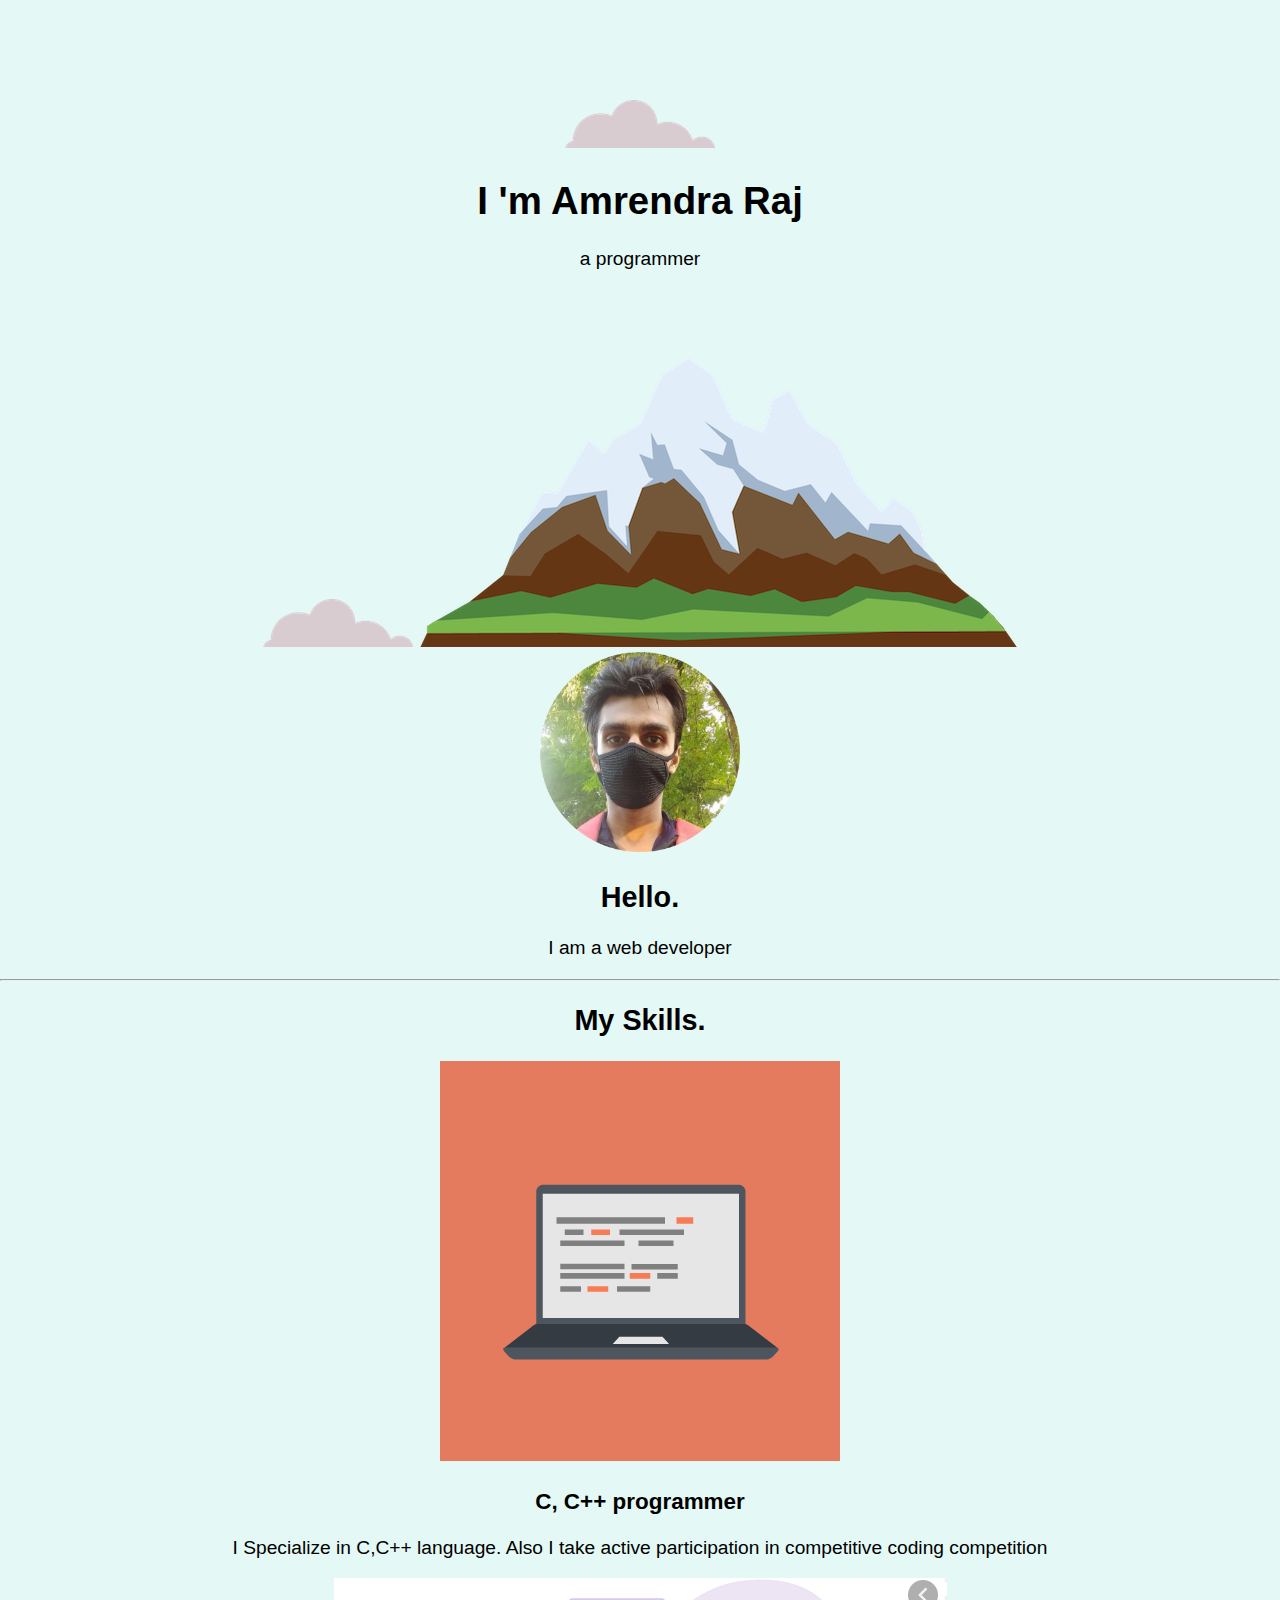
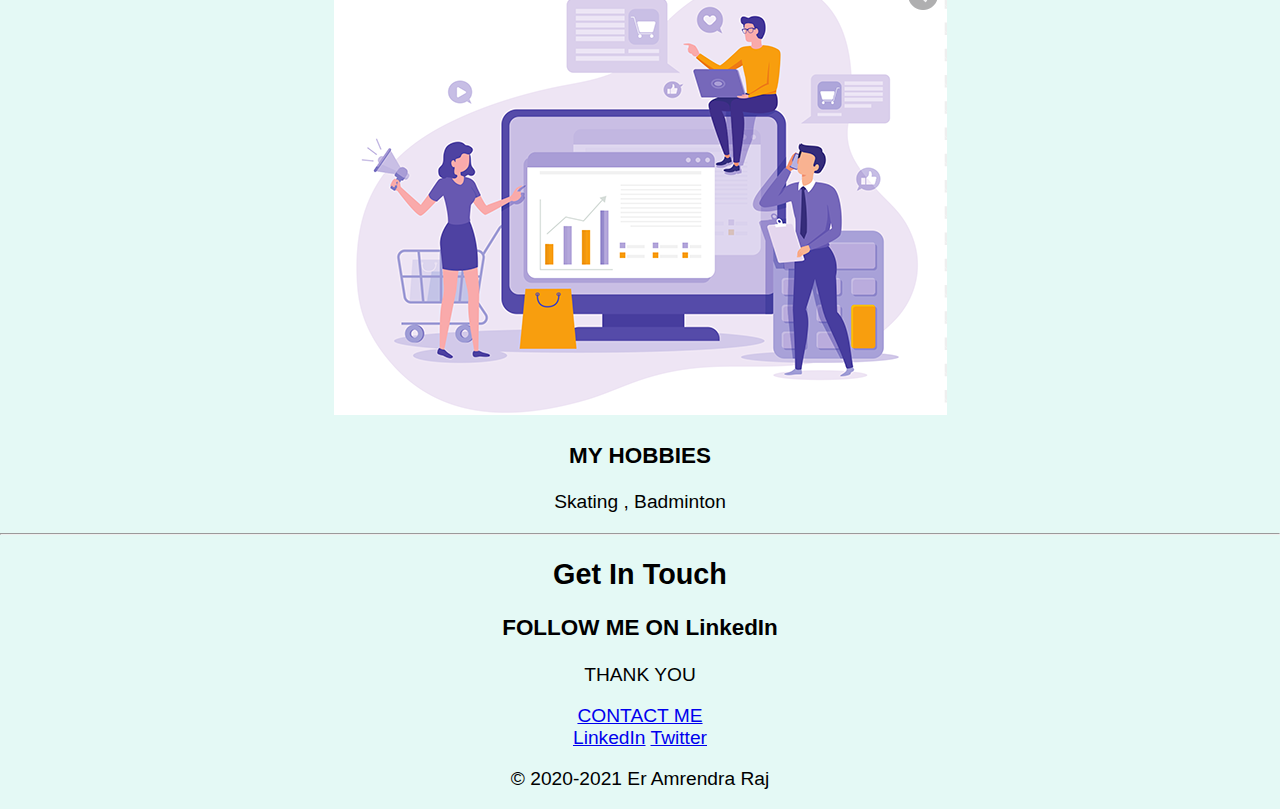
<file: index.html>
<!DOCTYPE html>
<html lang="en">
<head>
    <link rel="stylesheet" href="css2.css">
    <title>My BIO</title>
</head>
<body>
    <div class="top-container"> 
        <img  class="top-cloud" src="cloud.png" alt="cloud">
        <h1>I 'm Amrendra Raj</h1>
        <p> a programmer</p>
        <img  class="bottom-cloud" src="cloud.png" alt="cloud">
        <img src="mountain.png" alt="mountain">
        
        
    </div>
    <div class="middle-container">
        <div class="profile">
          <img  class="raj"  src="circular raj.png" alt="">
          <h2>Hello.</h2>
          <p> I am a web developer </p>
        </div>
        <hr>
        <div class="skills">
          <h2>My Skills.</h2>
          <div class="skill-row">
            <img class="skillls" src="computer.png" alt="">
            <h3> C, C++ programmer</h3>
            <p>I Specialize in  C,C++ language. Also I take active participation in competitive coding competition</p>
          </div>
          <div class="skill-row">
            <img class="WEB" src="web.png" alt="">
            <h3>MY HOBBIES</h3>
            <p>Skating , Badminton </p>
          </div>
        </div>
        <hr>
        <div class="contact-me">
          <h2>Get In Touch</h2>
          <h3>FOLLOW ME ON LinkedIn</h3>
          <p>THANK YOU </p>
          <a class="btn" href="mailto:name@email.com">CONTACT ME</a>
        </div>
      </div>
      
      
      <div class="bottom-container">
        <a class="footer-link" href="https://www.linkedin.com/in/amrendraraj">LinkedIn</a>
        <a class="footer-link" href="https://twitter.com/greekypandit">Twitter</a>
        <p>© 2020-2021 Er Amrendra Raj</p>
      </div>
</body>
</html>
</file>
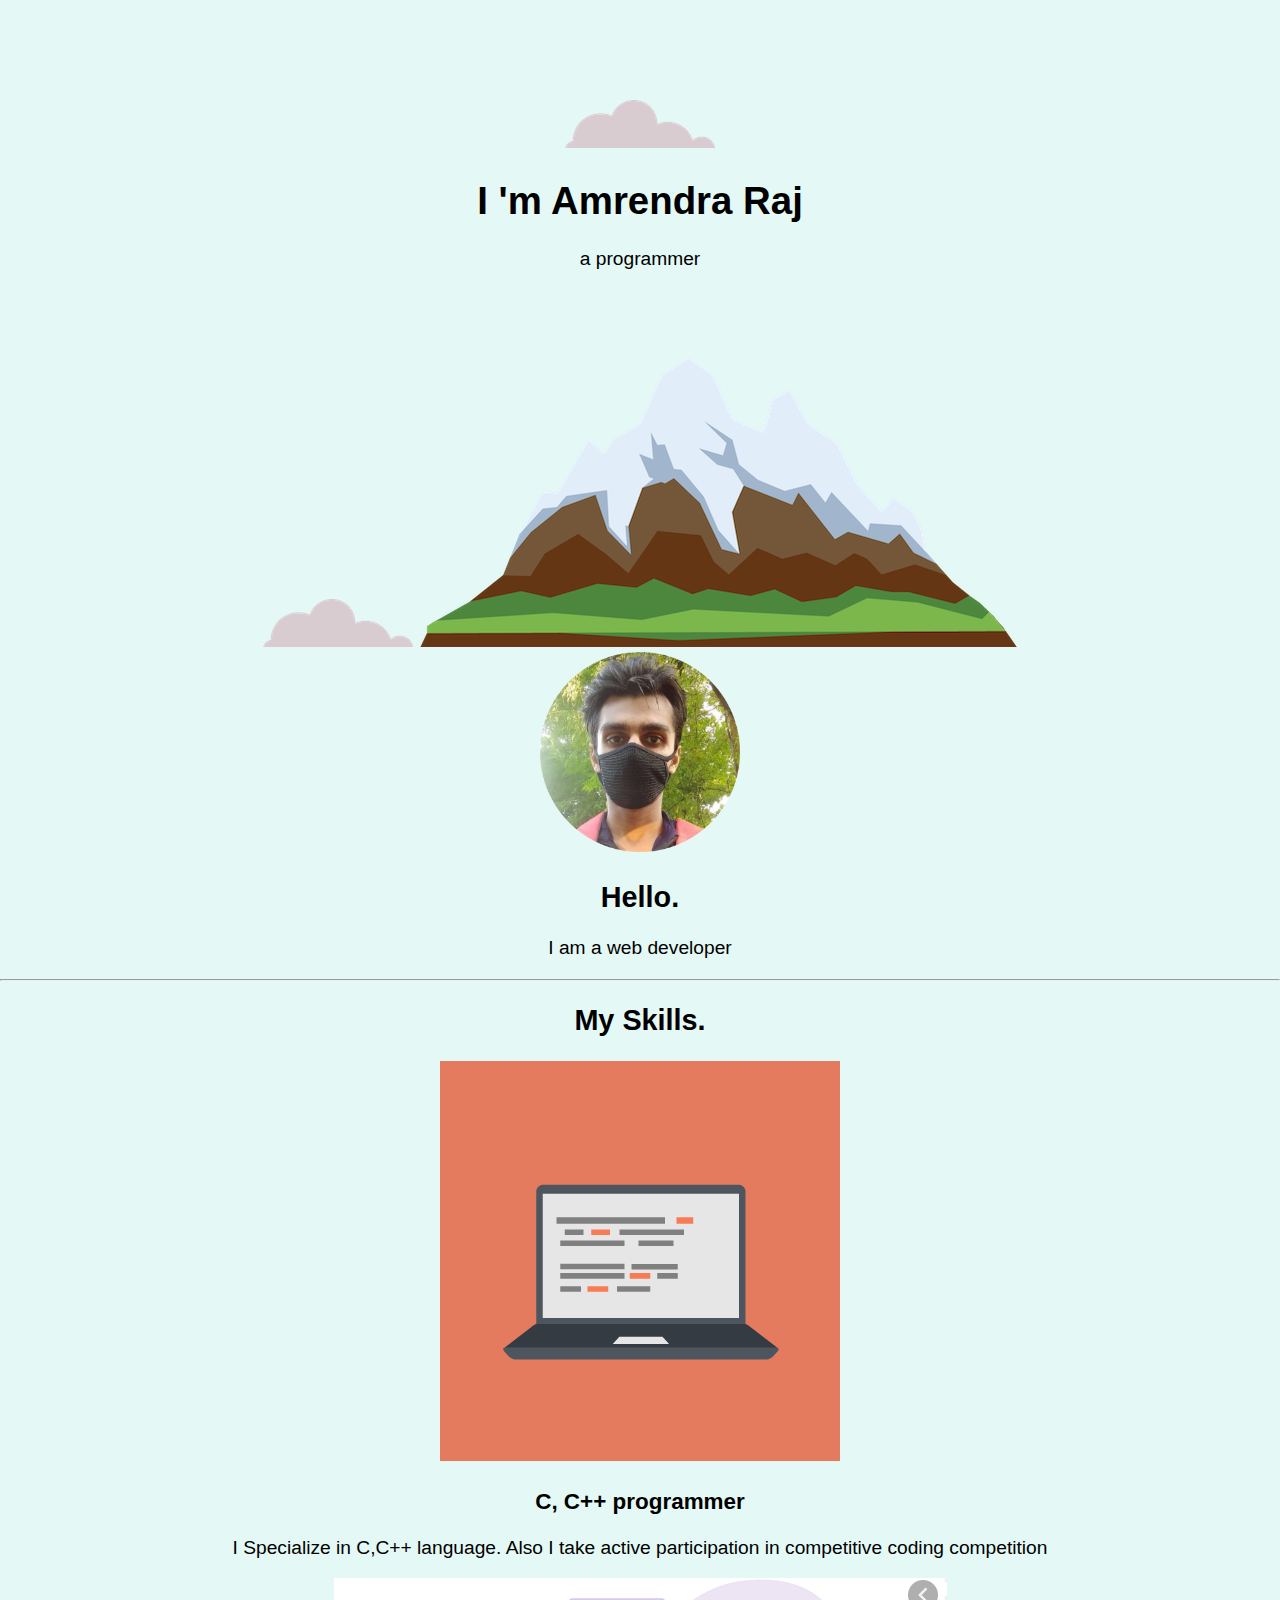
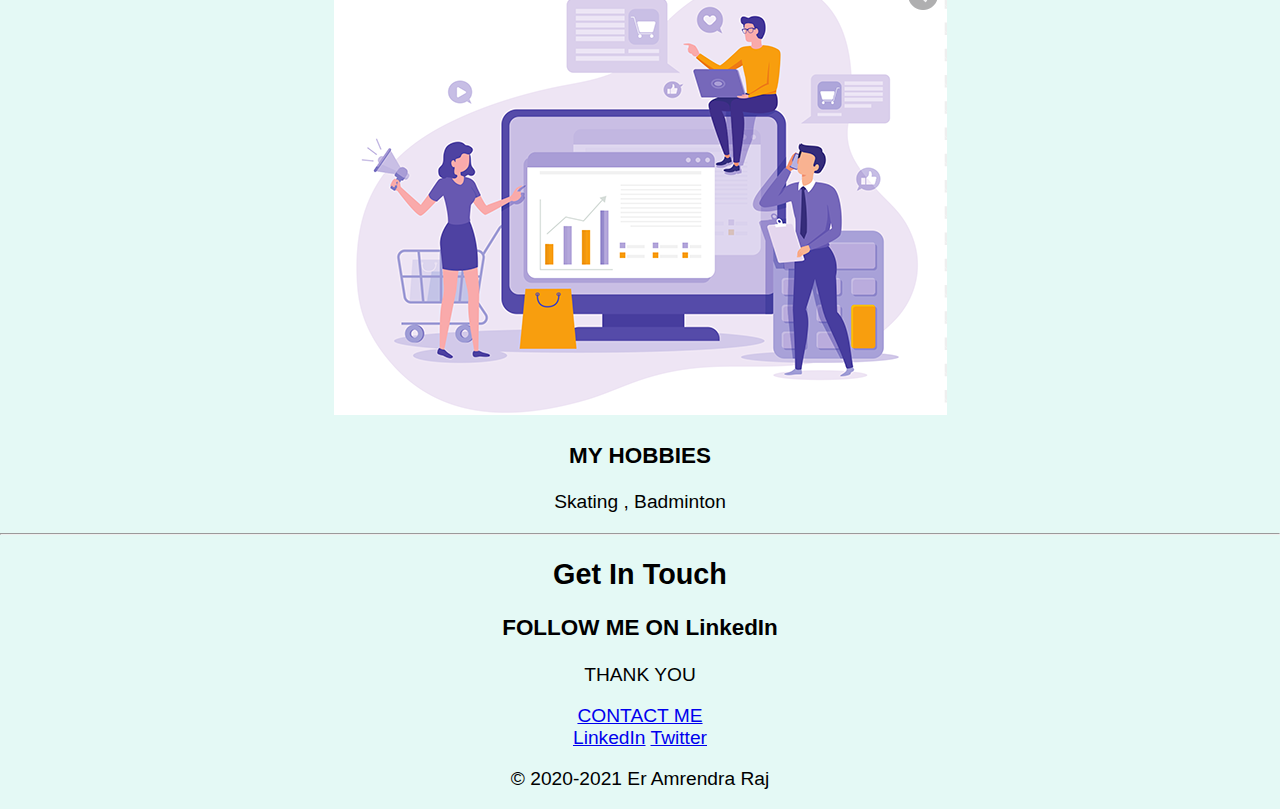
<file: index.html.html>
<!DOCTYPE html>
<html lang="en">
<head>
    <link rel="stylesheet" href="css2.css">
    <title>My BIO</title>
</head>
<body>
    <div class="top-container"> 
        <img  class="top-cloud" src="cloud.png" alt="cloud">
        <h1>I 'm Amrendra Raj</h1>
        <p> a programmer</p>
        <img  class="bottom-cloud" src="cloud.png" alt="cloud">
        <img src="mountain.png" alt="mountain">
        
        
    </div>
    <div class="middle-container">
        <div class="profile">
          <img  class="raj"  src="circular raj.png" alt="">
          <h2>Hello.</h2>
          <p> I am a web developer </p>
        </div>
        <hr>
        <div class="skills">
          <h2>My Skills.</h2>
          <div class="skill-row">
            <img class="skillls" src="computer.png" alt="">
            <h3> C, C++ programmer</h3>
            <p>I Specialize in  C,C++ language. Also I take active participation in competitive coding competition</p>
          </div>
          <div class="skill-row">
            <img class="WEB" src="web.png" alt="">
            <h3>MY HOBBIES</h3>
            <p>Skating , Badminton </p>
          </div>
        </div>
        <hr>
        <div class="contact-me">
          <h2>Get In Touch</h2>
          <h3>FOLLOW ME ON LinkedIn</h3>
          <p>THANK YOU </p>
          <a class="btn" href="mailto:name@email.com">CONTACT ME</a>
        </div>
      </div>
      
      
      <div class="bottom-container">
        <a class="footer-link" href="https://www.linkedin.com/in/amrendraraj">LinkedIn</a>
        <a class="footer-link" href="https://twitter.com/greekypandit">Twitter</a>
        <p>© 2020-2021 Er Amrendra Raj</p>
      </div>
</body>
</html>
</file>
<file: css2.css>
body{
    margin:0%;
    text-align: center;
    font-family: sans-serif,verdana;
    font-size: larger;
 background-color: #E4F9F5;
}
.top-container{

   
    position:relative;
    margin: 0,auto0,auto;
    padding-top: 100px;
}
.middle-container{

    
}
.bottom-container{
    
}
.skills{
    margin:0 auto 0 auto;
}
.raj{
width: 200px;
height: 200px;

.top-cloud{
    position:absolute;
    top: 50px;
    right: 300px;
}
.bottom-cloud{
    position: absolute;
    left:300px;
    bottom: 300px;
}
h1{
    color: #66bfbf;
    font: size 562.5em;
    margin-top: 0;
    font-family: 'sacramento',cursive;
}
</file>
